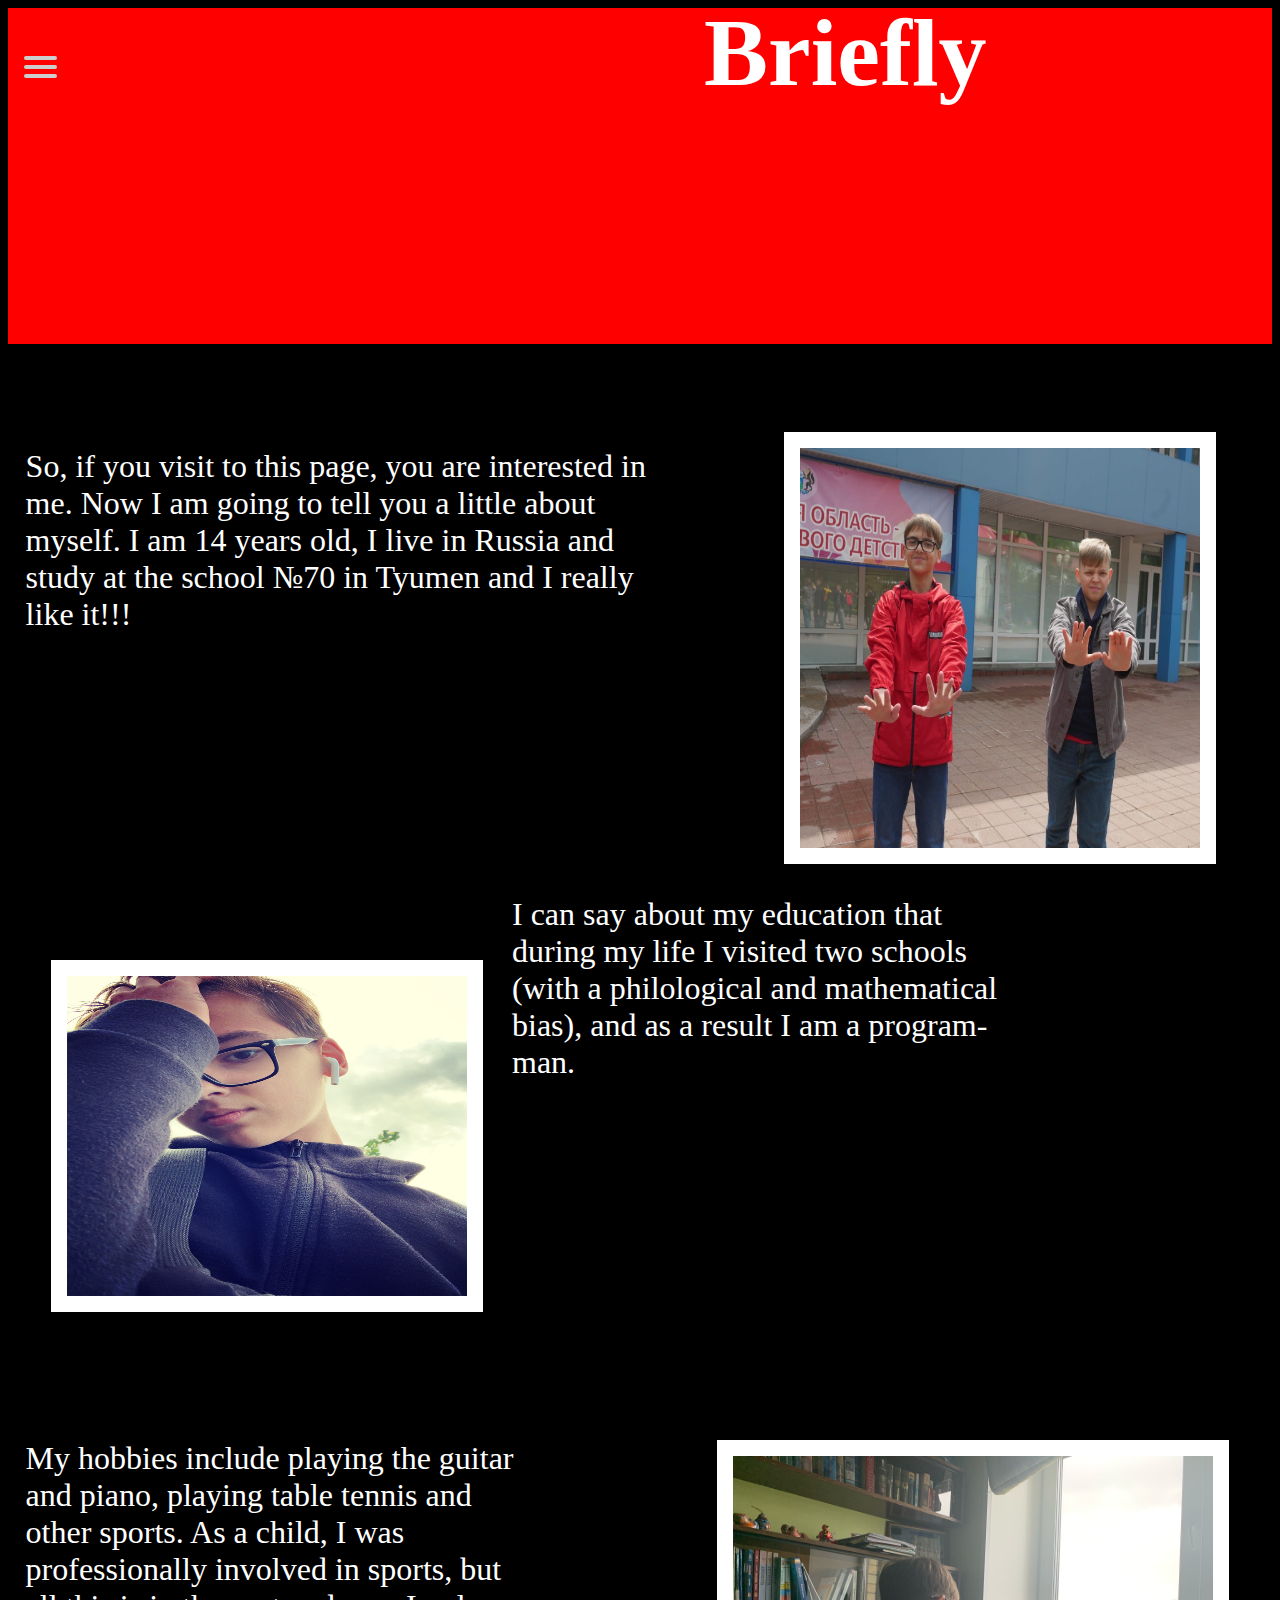
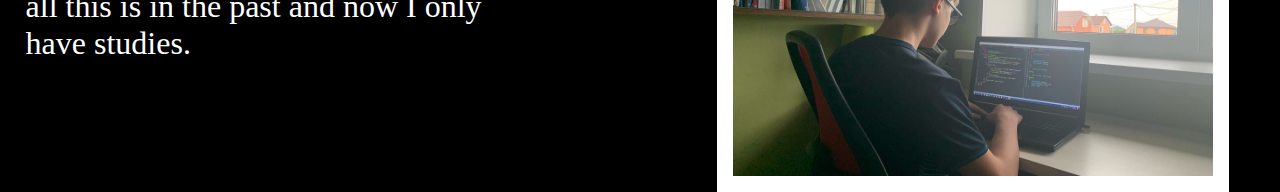
<file: briefly.html>
<!DOCTYPE html>
<html lang="en">
<head>
<meta charset="UTF-8">
<title>Briefly</title>
<link rel="stylesheet" type="text/css" href="css/briefly.css">
</head>
  <body>
    <header>
      <h1  data-splitting class="headline headline--sail">Briefly</h1>
      <nav role="navigation">
  <div id="menuToggle">
    <input type="checkbox" />
    <span></span>
    <span></span>
    <span></span>
    <ul id="menu">
      <a href="index.html" class= 'Home'><li>Home</li></a>
      <a href="portfolio.html" class= 'about'><li>Portfolio</li></a>
      <a href="contact.html" class= 'contact'><li>Contact</li></a>
    </ul>
  </div>
</nav>
    </header>
  <div>
    <p class= "text1"> So, if you visit to this page, you are interested in me. Now I am going to tell you a little about myself. I am 14 years old, I live in Russia and study at the school №70 in Tyumen and I really like it!!!</p>
    <p class= "text2">I can say about my education that during my life I visited two schools (with a philological and mathematical bias), and as a result I am a program-man.</p>
  <p class= "text3"> My hobbies include playing the guitar and piano, playing table tennis and other sports. As a child, I was professionally involved in sports, but all this is in the past and now I only have studies. </p>
    </div>
    <img alt= "Photo me" class= 'photo1' src="руслан1.jpg"
onmouseover="this.src='https://media.giphy.com/media/1yk0v6WtCinP5Ptz6G/giphy.gif';"
onmouseout="this.src='руслан1.jpg';"/>
    <img alt= "Photo me 2" class= 'photo2' src="руслан2.jpg"
onmouseover="this.src='https://media.giphy.com/media/jRlP4zbERYW5HoCLvX/giphy.gif';"
onmouseout="this.src='руслан2.jpg';"/>
    <img alt= "Photo me 3" class= 'photo3' src="руслан3.jpg"
onmouseover="this.src='https://media.giphy.com/media/kON2eBIF1rxss/giphy.gif';"
onmouseout="this.src='руслан3.jpg';"/>
  </body>
</file>
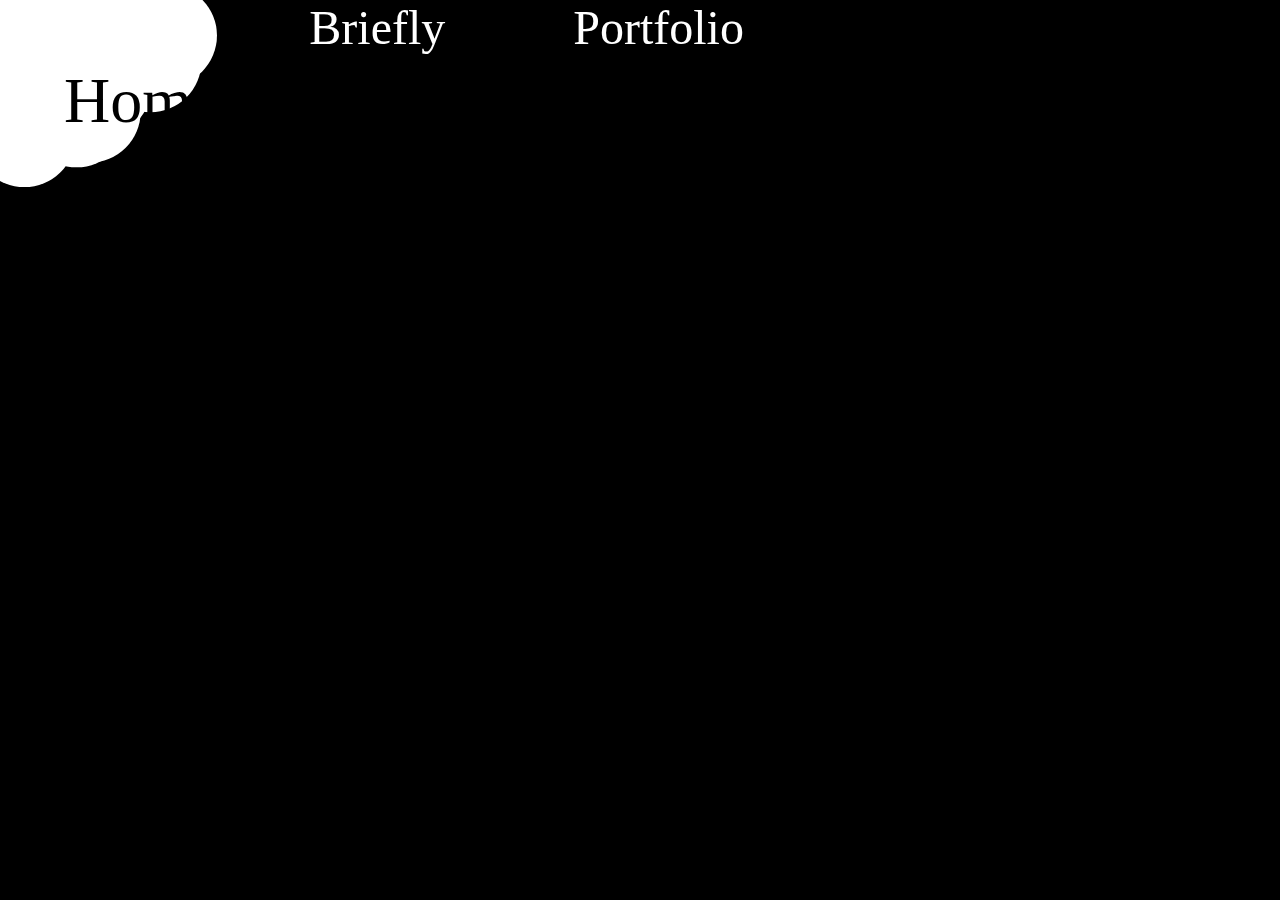
<file: contact.html>
<!DOCTYPE html>
<html lang="en">
<head>
<meta charset="UTF-8">
<title>Contact</title>
<link rel="stylesheet" type="text/css" href="css/contact.css">
</head>
<body>
<div class="back">
  <canvas id="dots"></canvas>
  <p class= "home">Home</p> 
  <p class= "bri">Briefly</p>
  <p class= "por">Portfolio</p>
  <div id="myLink"> </div>
<script type="text/javascript">
    var div = document.getElementById('myLink');
    var e    = document.createElement('a');
    e.href = 'index.html';
    e.title = 'Home';
    e.class = 'Homea';
    e.appendChild(document.createTextNode('Home'));
    div.appendChild(e);
  	
  var div = document.getElementById('myLink');
    var i    = document.createElement('a');
    i.class = "briefly";
    i.href = 'briefly.html';
    i.title = 'Briefly';
    i.class = 'Brieflya';
    i.appendChild(document.createTextNode('Briefly'));
    div.appendChild(i);
  
      var div = document.getElementById('myLink');
    var a    = document.createElement('a');
    a.href = 'portfolio.html';
    a.title = 'Portfolio';
    a.class = 'Portfolioa';
    a.appendChild(document.createTextNode('Portfolio'));
    div.appendChild(a);
    
</script>
</div>
<script src= "js/contact.js"></script>
  </body>
</file>
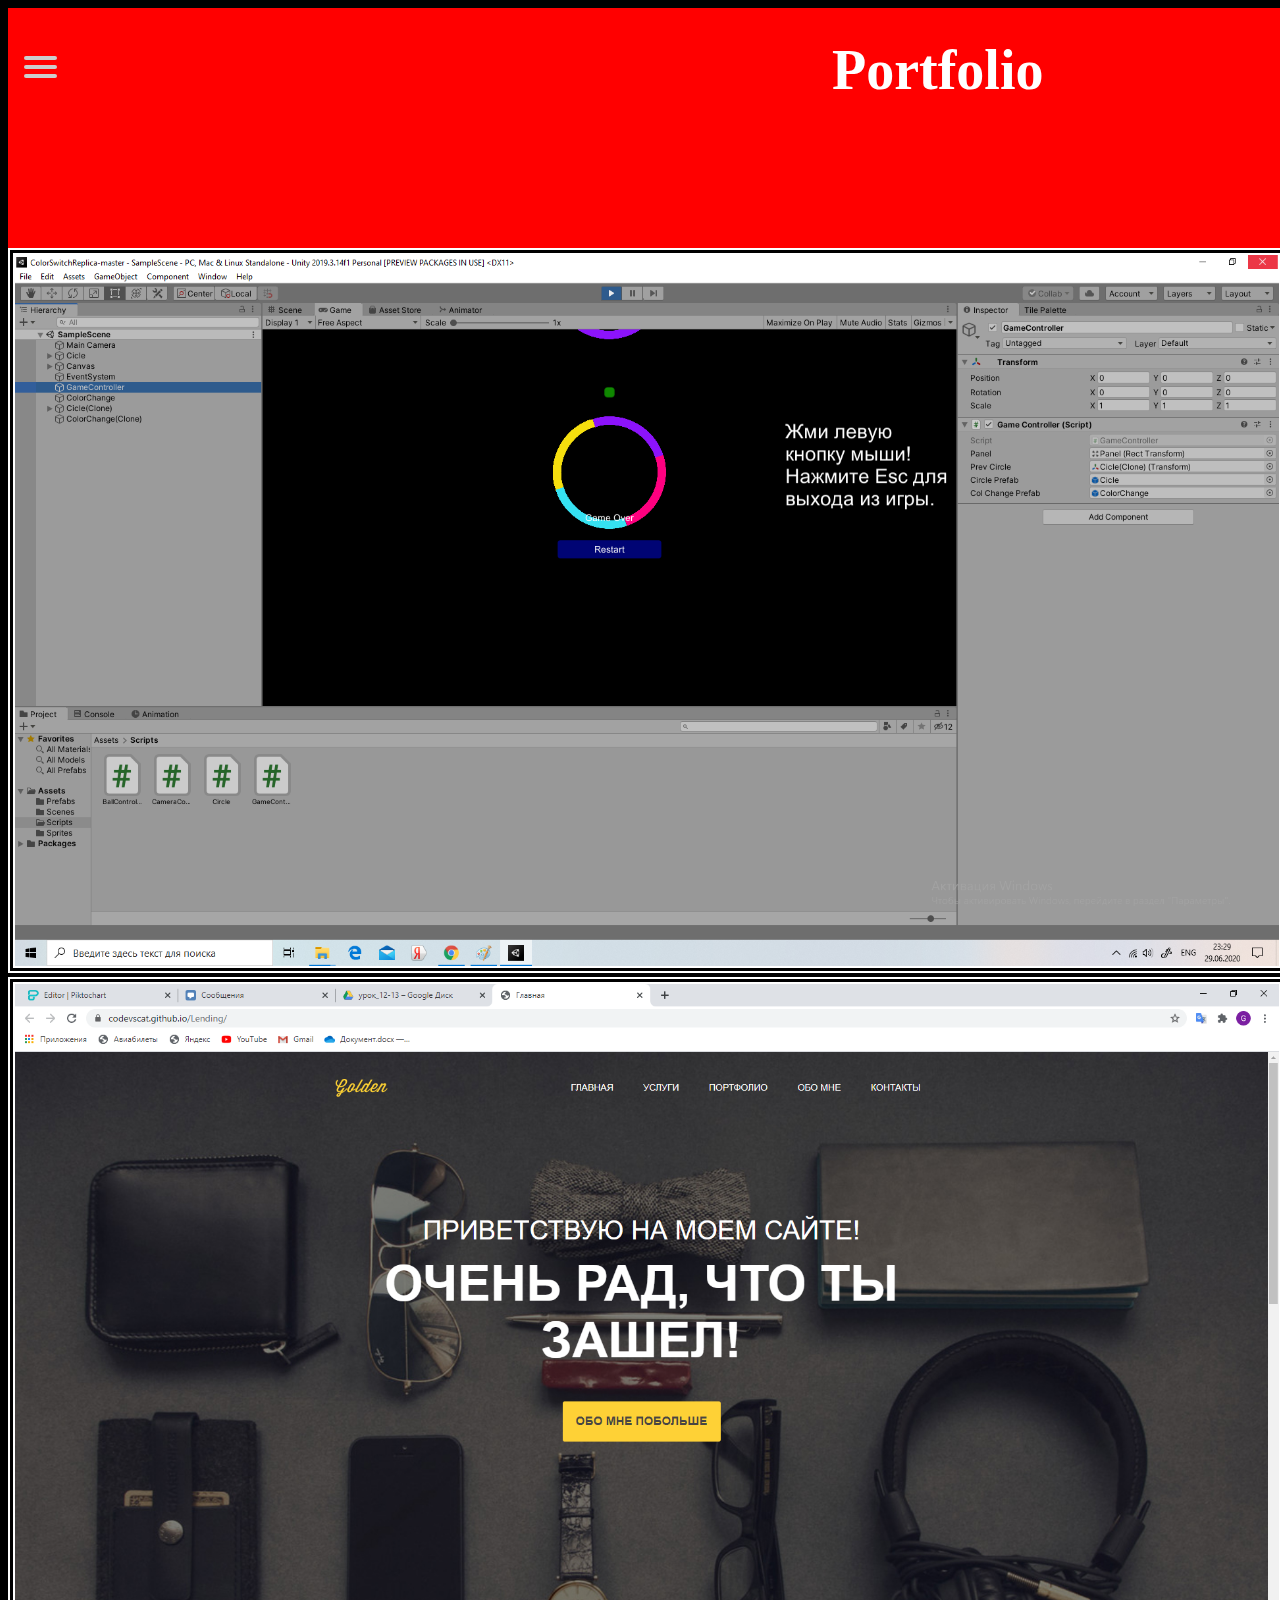
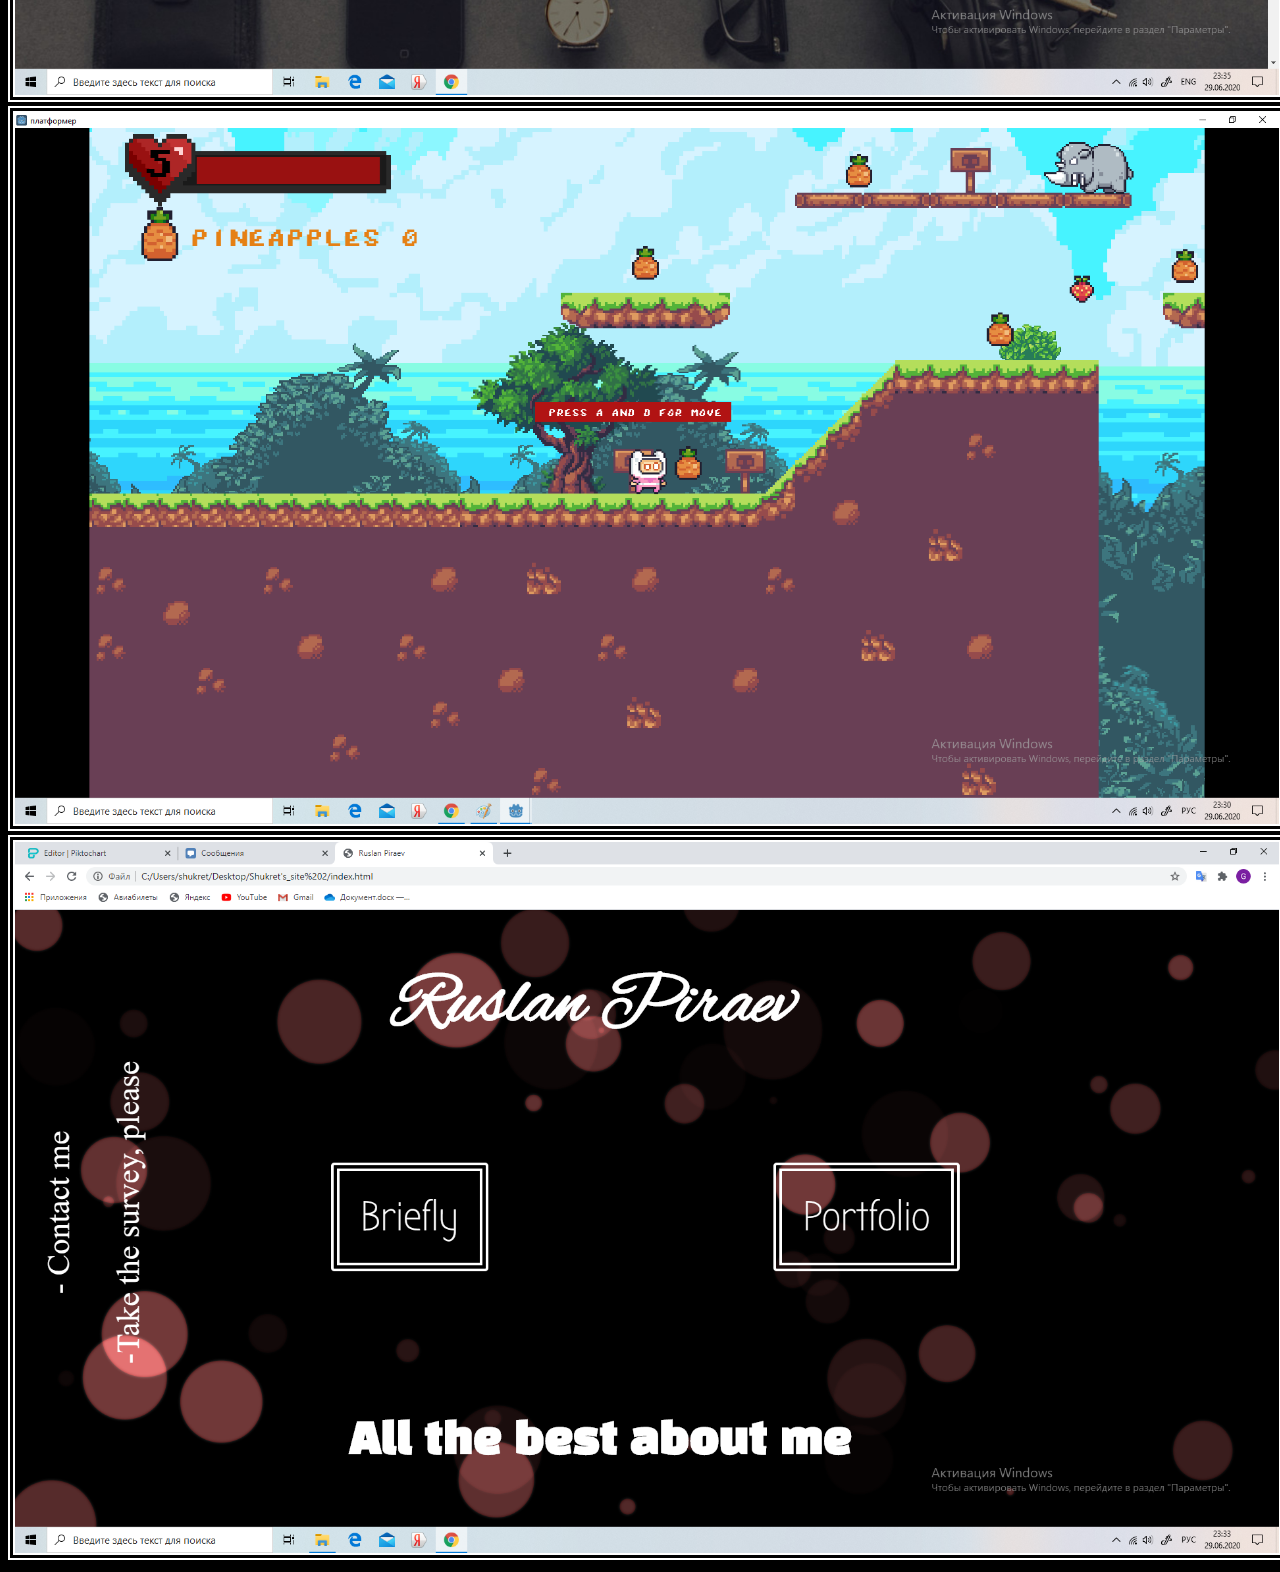
<file: portfolio.html>
<!DOCTYPE html>
<html lang="en">
<head>
<meta charset="UTF-8">
<title>Portfolio</title>
<link rel="stylesheet" type="text/css" href="css/portfolio.css">
</head>
  <body>
    <header>
      <h1  data-splitting class="headline headline--sail">Portfolio</h1>
      <nav role="navigation">
  <div id="menuToggle">
    <input type="checkbox" />
    <span></span>
    <span></span>
    <span></span>
    <ul id="menu">
      <a href="index.html" class= 'Home'><li>Home</li></a>
      <a href="briefly.html" class= 'about'><li>Briefly</li></a>
      <a href="contact.html" class= 'contact'><li>Contact</li></a>
    </ul>
  </div>
</nav>
    </header>
  <div>
    <img alt= "Photo me 1" class= 'photo1' src="руслан5.png"/>
    
    <img alt= "Photo me 2" class= 'photo2' src="руслан09.png"/>
    
    
    <img alt= "Photo me 3" class= 'photo3' src="руслан7.png"/>
    
    
    <img alt= "Photo me 4" class= 'photo4' src="руслан8.png"/>
  </div>
  </body>
</file>
<file: css/briefly.css>
@media (min-width: 375px){
body{
  background: #000000; 
  font-family: Chalkduster;
}

header{
  height: 21em;
  background: #FF0000;
}
  
h1{
  font-family: zapfino;
  color: white;
  font-size: 400%;
  position: absolute;
  left: 40%;
  top: 0em;
}

p{
  color: white;
  font-size: 200%;
}

.text1{
  font-size: 200%;
  width: 100%;
  position: absolute;
  left: 2%;
  top: 13em;
}

.text2{
  font-size: 200%;
  width: 100%;
  position: absolute;
  left: 2%;
  top: 40em;
}

.text3{
  font-size: 200%;
  width: 100%;
  position: absolute;
  left: 2%;
  top: 69em;
}

nav a
{
  text-decoration: none;
  color: #232323;
  
  transition: color 0.3s ease;
}

nav a:hover
{
  color: tomato;
}

#menuToggle
{
  display: block;
  position: relative;
  top: 3em;
  left: 1em;
  
  z-index: 1;
  
  -webkit-user-select: none;
  user-select: none;
}

#menuToggle input
{
  display: block;
  width: 40px;
  height: 32px;
  position: absolute;
  top: -7px;
  left: -5px;
  cursor: pointer;
  
  opacity: 0; /* hide this */
  z-index: 2; /* and place it over the hamburger */
  
  -webkit-touch-callout: none;
}

#menuToggle span
{
  display: block;
  width: 33px;
  height: 4px;
  margin-bottom: 5px;
  position: relative;
  
  background: #cdcdcd;
  border-radius: 3px;
  
  z-index: 1;
  
  transform-origin: 4px 0px;
  
  transition: transform 0.5s cubic-bezier(0.77,0.2,0.05,1.0),
              background 0.5s cubic-bezier(0.77,0.2,0.05,1.0),
              opacity 0.55s ease;
}

#menuToggle span:first-child
{
  transform-origin: 0% 0%;
}

#menuToggle span:nth-last-child(2)
{
  transform-origin: 0% 100%;
}

/* 
 * Transform all the slices of hamburger
 * into a crossmark.
 */
#menuToggle input:checked ~ span
{
  opacity: 1;
  transform: rotate(45deg) translate(-2px, -1px);
  background: #232323;
}

/*
 * But let's hide the middle one.
 */
#menuToggle input:checked ~ span:nth-last-child(3)
{
  opacity: 0;
  transform: rotate(0deg) scale(0.2, 0.2);
}

/*
 * Ohyeah and the last one should go the other direction
 */
#menuToggle input:checked ~ span:nth-last-child(2)
{
  transform: rotate(-45deg) translate(0, -1px);
}

/*
 * Make this absolute positioned
 * at the top left of the screen
 */
#menu
{
  position: absolute;
  width: 100%;
  margin: -100px 0 0 -50px;
  padding: 12em;
  
  background: #000000;
  list-style-type: none;
  -webkit-font-smoothing: antialiased;
  /* to stop flickering of text in safari */
  
  transform-origin: 0% 0%;
  transform: translate(-100%, 0);
  
  transition: transform 0.5s cubic-bezier(0.77,0.2,0.05,1.0);
}

#menu li
{
font-family: zapfino;
  display: inline-block;
  padding: 3px;
  font-size: 250%;
}

/*
 * And let's slide it in from the left
 */
#menuToggle input:checked ~ ul
{
  transform: none;
}

.Home{
  position: absolute;
  top: 6em;
  left: 12em;
}

.about{
  position: absolute;
  top: 12em;
  left: 12em;
}

.contact{
  position: absolute;
  top: 18em;
  left: 12em;
}

.photo1{
  color: white;
  position: absolute;
  top: 55em;
  right: 5%;
  height: 25em;
  width: 25em;
  border: 1em solid white;
}

.photo2{
  color: white;
  position: absolute;
  top: 115em;
  left: 4%;
  height: 20em;
  width: 25em;
  border: 1em solid white;
}

.photo3{
  color: white;
  position: absolute;
  top: 165em;
  right: 4%;
  height: 20em;
  width: 25em;
  border: 1em solid white;
  }
}







@media (min-width: 1024px){
body{
  background: #000000; 
  font-family: Chalkduster;
}

header{
  height: 21em;
  background: #FF0000;
}
  
h1{
  font-family: zapfino;
  color: white;
  font-size: 600%;
  position: absolute;
  left: 55%;
  top: -0.7em;
}

p{
  color: white;
  font-size: 200%;
}

.text1{
  font-size: 200%;
  width: 50%;
  position: absolute;
  left: 2%;
  top: 13em;
}

.text2{
  font-size: 200%;
  width: 40%;
  position: absolute;
  left: 16em;
  top: 27em;
}

.text3{
  font-size: 200%;
  width: 40%;
  position: absolute;
  left: 2%;
  top: 44em;
}

nav a
{
  text-decoration: none;
  color: #232323;
  
  transition: color 0.3s ease;
}

nav a:hover
{
  color: tomato;
}

#menuToggle
{
  display: block;
  position: relative;
  top: 3em;
  left: 1em;
  
  z-index: 1;
  
  -webkit-user-select: none;
  user-select: none;
}

#menuToggle input
{
  display: block;
  width: 40px;
  height: 32px;
  position: absolute;
  top: -7px;
  left: -5px;
  cursor: pointer;
  
  opacity: 0; /* hide this */
  z-index: 2; /* and place it over the hamburger */
  
  -webkit-touch-callout: none;
}

#menuToggle span
{
  display: block;
  width: 33px;
  height: 4px;
  margin-bottom: 5px;
  position: relative;
  
  background: #cdcdcd;
  border-radius: 3px;
  
  z-index: 1;
  
  transform-origin: 4px 0px;
  
  transition: transform 0.5s cubic-bezier(0.77,0.2,0.05,1.0),
              background 0.5s cubic-bezier(0.77,0.2,0.05,1.0),
              opacity 0.55s ease;
}

#menuToggle span:first-child
{
  transform-origin: 0% 0%;
}

#menuToggle span:nth-last-child(2)
{
  transform-origin: 0% 100%;
}

/* 
 * Transform all the slices of hamburger
 * into a crossmark.
 */
#menuToggle input:checked ~ span
{
  opacity: 1;
  transform: rotate(45deg) translate(-2px, -1px);
  background: #232323;
}

/*
 * But let's hide the middle one.
 */
#menuToggle input:checked ~ span:nth-last-child(3)
{
  opacity: 0;
  transform: rotate(0deg) scale(0.2, 0.2);
}

/*
 * Ohyeah and the last one should go the other direction
 */
#menuToggle input:checked ~ span:nth-last-child(2)
{
  transform: rotate(-45deg) translate(0, -1px);
}

/*
 * Make this absolute positioned
 * at the top left of the screen
 */
#menu
{
  position: absolute;
  width: 100%;
  margin: -100px 0 0 -50px;
  padding: 12em;
  
  background: #000000;
  list-style-type: none;
  -webkit-font-smoothing: antialiased;
  /* to stop flickering of text in safari */
  
  transform-origin: 0% 0%;
  transform: translate(-100%, 0);
  
  transition: transform 0.5s cubic-bezier(0.77,0.2,0.05,1.0);
}

#menu li
{
font-family: zapfino;
  display: inline-block;
  padding: 5px;
  font-size: 350%;
}

/*
 * And let's slide it in from the left
 */
#menuToggle input:checked ~ ul
{
  transform: none;
}

.Home{
  position: absolute;
  top: 6em;
  left: 3em;
}

.about{
  position: absolute;
  top: 6em;
  left: 21em;
}

.contact{
  position: absolute;
  top: 6em;
  left: 43em;
}

.photo1{
  color: white;
  position: absolute;
  top: 27em;
  right: 5%;
  height: 25em;
  width: 25em;
  border: 1em solid white;
}

.photo2{
  color: white;
  position: absolute;
  top: 60em;
  left: 4%;
  height: 20em;
  width: 25em;
  border: 1em solid white;
}

.photo3{
  color: white;
  position: absolute;
  top: 90em;
  right: 4%;
  height: 20em;
  width: 30em;
  border: 1em solid white;
  }
}



@media (min-width: 1440px){
body{
  background: #000000; 
  font-family: Chalkduster;
}

header{
  height: 21em;
  background: #FF0000;
}
  
h1{
  font-family: zapfino;
  color: white;
  font-size: 650%;
  position: absolute;
  left: 67%;
  top: -0.7em;
}

p{
  color: white;
  font-size: 200%;
}

.text1{
  font-size: 300%;
  width: 50%;
  position: absolute;
  left: 2%;
  top: 8em;
}

.text2{
  font-size: 300%;
  width: 50%;
  position: absolute;
  left: 14em;
  top: 20em;
}

.text3{
  font-size: 300%;
  width: 40%;
  position: absolute;
  left: 2%;
  top: 35em;
}

nav a
{
  text-decoration: none;
  color: #232323;
  
  transition: color 0.3s ease;
}

nav a:hover
{
  color: tomato;
}

#menuToggle
{
  display: block;
  position: relative;
  top: 3em;
  left: 1em;
  
  z-index: 1;
  
  -webkit-user-select: none;
  user-select: none;
}

#menuToggle input
{
  display: block;
  width: 40px;
  height: 32px;
  position: absolute;
  top: -7px;
  left: -5px;
  cursor: pointer;
  
  opacity: 0; /* hide this */
  z-index: 2; /* and place it over the hamburger */
  
  -webkit-touch-callout: none;
}

#menuToggle span
{
  display: block;
  width: 33px;
  height: 4px;
  margin-bottom: 5px;
  position: relative;
  
  background: #cdcdcd;
  border-radius: 3px;
  
  z-index: 1;
  
  transform-origin: 4px 0px;
  
  transition: transform 0.5s cubic-bezier(0.77,0.2,0.05,1.0),
              background 0.5s cubic-bezier(0.77,0.2,0.05,1.0),
              opacity 0.55s ease;
}

#menuToggle span:first-child
{
  transform-origin: 0% 0%;
}

#menuToggle span:nth-last-child(2)
{
  transform-origin: 0% 100%;
}

/* 
 * Transform all the slices of hamburger
 * into a crossmark.
 */
#menuToggle input:checked ~ span
{
  opacity: 1;
  transform: rotate(45deg) translate(-2px, -1px);
  background: #232323;
}

/*
 * But let's hide the middle one.
 */
#menuToggle input:checked ~ span:nth-last-child(3)
{
  opacity: 0;
  transform: rotate(0deg) scale(0.2, 0.2);
}

/*
 * Ohyeah and the last one should go the other direction
 */
#menuToggle input:checked ~ span:nth-last-child(2)
{
  transform: rotate(-45deg) translate(0, -1px);
}

/*
 * Make this absolute positioned
 * at the top left of the screen
 */
#menu
{
  position: absolute;
  width: 100%;
  margin: -100px 0 0 -50px;
  padding: 12em;
  
  background: #000000;
  list-style-type: none;
  -webkit-font-smoothing: antialiased;
  /* to stop flickering of text in safari */
  
  transform-origin: 0% 0%;
  transform: translate(-100%, 0);
  
  transition: transform 0.5s cubic-bezier(0.77,0.2,0.05,1.0);
}

#menu li
{
font-family: zapfino;
display: inline-block;
padding: 4px;
font-size: 350%;
}

/*
 * And let's slide it in from the left
 */
#menuToggle input:checked ~ ul
{
  transform: none;
}

.Home{
  position: absolute;
  top: 6em;
  left: 12em;
}

.about{
  position: absolute;
  top: 6em;
  left: 37em;
}

.contact{
  position: absolute;
  top: 6em;
  left: 70em;
}

.photo1{
  color: white;
  position: absolute;
  top: 27em;
  right: 5%;
  height: 30em;
  width: 30em;
  border: 1em solid white;
}

.photo2{
  color: white;
  position: absolute;
  top: 70em;
  left: 7%;
  height: 25em;
  width: 30em;
  border: 1em solid white;
}

.photo3{
  color: white;
  position: absolute;
  top: 123em;
  right: 2.5%;
  height: 25em;
  width: 45em;
  border: 1em solid white;
  }
}






@media (min-width: 1680px){
body{
  background: #000000; 
  font-family: Chalkduster;
}

header{
  height: 21em;
  background: #FF0000;
}
  
h1{
  font-family: zapfino;
  color: white;
  font-size: 700%;
  position: absolute;
  left: 70%;
  top: -0.7em;
}

p{
  color: white;
  font-size: 200%;
}

.text1{
  font-size: 300%;
  width: 50%;
  position: absolute;
  left: 3em;
  top: 8em;
}

.text2{
  font-size: 300%;
  width: 40%;
  position: absolute;
  left: 17em;
  top: 20em;
}

.text3{
  font-size: 300%;
  width: 40%;
  position: absolute;
  left: 3em;
  top: 35em;
}

nav a
{
  text-decoration: none;
  color: #232323;
  
  transition: color 0.3s ease;
}

nav a:hover
{
  color: tomato;
}

#menuToggle
{
  display: block;
  position: relative;
  top: 3em;
  left: 1em;
  
  z-index: 1;
  
  -webkit-user-select: none;
  user-select: none;
}

#menuToggle input
{
  display: block;
  width: 40px;
  height: 32px;
  position: absolute;
  top: -7px;
  left: -5px;
  cursor: pointer;
  
  opacity: 0; /* hide this */
  z-index: 2; /* and place it over the hamburger */
  
  -webkit-touch-callout: none;
}

#menuToggle span
{
  display: block;
  width: 33px;
  height: 4px;
  margin-bottom: 5px;
  position: relative;
  
  background: #cdcdcd;
  border-radius: 3px;
  
  z-index: 1;
  
  transform-origin: 4px 0px;
  
  transition: transform 0.5s cubic-bezier(0.77,0.2,0.05,1.0),
              background 0.5s cubic-bezier(0.77,0.2,0.05,1.0),
              opacity 0.55s ease;
}

#menuToggle span:first-child
{
  transform-origin: 0% 0%;
}

#menuToggle span:nth-last-child(2)
{
  transform-origin: 0% 100%;
}

/* 
 * Transform all the slices of hamburger
 * into a crossmark.
 */
#menuToggle input:checked ~ span
{
  opacity: 1;
  transform: rotate(45deg) translate(-2px, -1px);
  background: #232323;
}

/*
 * But let's hide the middle one.
 */
#menuToggle input:checked ~ span:nth-last-child(3)
{
  opacity: 0;
  transform: rotate(0deg) scale(0.2, 0.2);
}

/*
 * Ohyeah and the last one should go the other direction
 */
#menuToggle input:checked ~ span:nth-last-child(2)
{
  transform: rotate(-45deg) translate(0, -1px);
}

/*
 * Make this absolute positioned
 * at the top left of the screen
 */
#menu
{
  position: absolute;
  width: 100%;
  margin: -100px 0 0 -50px;
  padding: 12em;
  
  background: #000000;
  list-style-type: none;
  -webkit-font-smoothing: antialiased;
  /* to stop flickering of text in safari */
  
  transform-origin: 0% 0%;
  transform: translate(-100%, 0);
  
  transition: transform 0.5s cubic-bezier(0.77,0.2,0.05,1.0);
}

#menu li
{
font-family: zapfino;
display: inline-block;
padding: 4px;
font-size: 400%;
}

/*
 * And let's slide it in from the left
 */
#menuToggle input:checked ~ ul
{
  transform: none;
}

.Home{
  position: absolute;
  top: 6em;
  left: 12em;
}

.about{
  position: absolute;
  top: 6em;
  left: 42em;
}

.contact{
  position: absolute;
  top: 6em;
  left: 83em;
}

.photo1{
  color: white;
  position: absolute;
  top: 23em;
  right: 5%;
  height: 35em;
  width: 35em;
  border: 1em solid white;
}

.photo2{
  color: white;
  position: absolute;
  top: 70em;
  left: 7%;
  height: 30em;
  width: 35em;
  border: 1em solid white;
}

.photo3{
  color: white;
  position: absolute;
  top: 113.5em;
  right: 2.5%;
  height: 30em;
  width: 50em;
  border: 1em solid white;
  }
}




@media (min-width: 1920px){
body{
  background: #000000; 
  font-family: Chalkduster;
}

header{
  height: 21em;
  background: #FF0000;
}
  
h1{
  font-family: zapfino;
  color: white;
  font-size: 700%;
  position: absolute;
  left: 70%;
  top: -0.7em;
}

p{
  color: white;
  font-size: 200%;
}

.text1{
  font-size: 300%;
  width: 50%;
  position: absolute;
  left: 3em;
  top: 8em;
}

.text2{
  font-size: 300%;
  width: 40%;
  position: absolute;
  left: 20em;
  top: 20em;
}

.text3{
  font-size: 300%;
  width: 40%;
  position: absolute;
  left: 3em;
  top: 35em;
}

nav a
{
  text-decoration: none;
  color: #232323;
  
  transition: color 0.3s ease;
}

nav a:hover
{
  color: tomato;
}

#menuToggle
{
  display: block;
  position: relative;
  top: 3em;
  left: 1em;
  
  z-index: 1;
  
  -webkit-user-select: none;
  user-select: none;
}

#menuToggle input
{
  display: block;
  width: 40px;
  height: 32px;
  position: absolute;
  top: -7px;
  left: -5px;
  cursor: pointer;
  
  opacity: 0; /* hide this */
  z-index: 2; /* and place it over the hamburger */
  
  -webkit-touch-callout: none;
}

#menuToggle span
{
  display: block;
  width: 33px;
  height: 4px;
  margin-bottom: 5px;
  position: relative;
  
  background: #cdcdcd;
  border-radius: 3px;
  
  z-index: 1;
  
  transform-origin: 4px 0px;
  
  transition: transform 0.5s cubic-bezier(0.77,0.2,0.05,1.0),
              background 0.5s cubic-bezier(0.77,0.2,0.05,1.0),
              opacity 0.55s ease;
}

#menuToggle span:first-child
{
  transform-origin: 0% 0%;
}

#menuToggle span:nth-last-child(2)
{
  transform-origin: 0% 100%;
}

/* 
 * Transform all the slices of hamburger
 * into a crossmark.
 */
#menuToggle input:checked ~ span
{
  opacity: 1;
  transform: rotate(45deg) translate(-2px, -1px);
  background: #232323;
}

/*
 * But let's hide the middle one.
 */
#menuToggle input:checked ~ span:nth-last-child(3)
{
  opacity: 0;
  transform: rotate(0deg) scale(0.2, 0.2);
}

/*
 * Ohyeah and the last one should go the other direction
 */
#menuToggle input:checked ~ span:nth-last-child(2)
{
  transform: rotate(-45deg) translate(0, -1px);
}

/*
 * Make this absolute positioned
 * at the top left of the screen
 */
#menu
{
  position: absolute;
  width: 100%;
  margin: -100px 0 0 -50px;
  padding: 12em;
  
  background: #000000;
  list-style-type: none;
  -webkit-font-smoothing: antialiased;
  /* to stop flickering of text in safari */
  
  transform-origin: 0% 0%;
  transform: translate(-100%, 0);
  
  transition: transform 0.5s cubic-bezier(0.77,0.2,0.05,1.0);
}

#menu li
{
font-family: zapfino;
  display: inline-block;
  padding: 5px;
  font-size: 5.5em;
}

/*
 * And let's slide it in from the left
 */
#menuToggle input:checked ~ ul
{
  transform: none;
}

.Home{
  position: absolute;
  top: 6em;
  left: 12em;
}

.about{
  position: absolute;
  top: 6em;
  left: 42em;
}

.contact{
  position: absolute;
  top: 6em;
  left: 83em;
}

.photo1{
  color: white;
  position: absolute;
  top: 23em;
  right: 10em;
  height: 35em;
  width: 35em;
  border: 1em solid white;
}

.photo2{
  color: white;
  position: absolute;
  top: 65em;
  left: 10em;
  height: 30em;
  width: 40em;
  border: 1em solid white;
}

.photo3{
  color: white;
  position: absolute;
  top: 108.5em;
  right: 5em;
  height: 30em;
  width: 50em;
  border: 1em solid white;
  }
}
</file>
<file: css/contact.css>
@media (min-width: 375px){
body {
  height: 100vh;
  width: 100vw;
  color: red;
  margin: 0;
  padding: 0;
}

div {
  position: absolute;
  top: 0;
  left: 0;
  background-size: cover;
  width:100vw;
  height:100vh;
}

.back {
  background-image: url(call.png);
  background-size: 100%;
}

canvas {
  position: absolute;
  top: 0;
  left: 0;
  mix-blend-mode: multiply;
  height: 100vh;
  width: 100vw;
}

a{
  text-decoration: none;
  font-size: 150%;
  color: white;
  font-family: zapfino;
  padding: 5%;
}

p{
  color: #000000;
  font-size: 200%;
  font-family: Chalkduster;
}

.bri{
  position: absolute;
  left: 30%;
}

.home{
  position: absolute;
  left: 5%;
}

.por{
  position: absolute;
    left: 60%;
  }
}



@media (min-width: 1024px){
body {
  height: 100vh;
  width: 100vw;
  color: red;
  margin: 0;
  padding: 0;
}

div {
  position: absolute;
  top: 0;
  left: 0;
  background-size: cover;
  width:100vw;
  height:100vh;
}

.back {
  background-image: url(call.png);
  background-size: 80%;
}

canvas {
  position: absolute;
  top: 0;
  left: 0;
  mix-blend-mode: multiply;
  height: 100vh;
  width: 100vw;
}

a{
  text-decoration: none;
  font-size: 300%;
  color: white;
  font-family: zapfino;
  padding: 5%;
}

p{
  color: #000000;
  font-size: 400%;
  font-family: Chalkduster;
}

.bri{
  position: absolute;
  left: 30%;
}

.home{
   position: absolute;
  left: 5%;
}

.por{
  position: absolute;
  left: 60%;
  }
}



@media (min-width: 1440px){
body {
  height: 100vh;
  width: 100vw;
  color: red;
  margin: 0;
  padding: 0;
}

div {
  position: absolute;
  top: 0;
  left: 0;
  background-size: cover;
  width:100vw;
  height:100vh;
}

.back {
  background-image: url(call.png) ;
}

canvas {
  position: absolute;
  top: 0;
  left: 0;
  mix-blend-mode: multiply;
  height: 100vh;
  width: 100vw;
}

a{
  text-decoration: none;
  font-size: 400%;
  color: white;
  font-family: zapfino;
  padding: 5%;
}

p{
  color: #000000;
  font-size: 500%;
  font-family: Chalkduster;
}

.bri{
  position: absolute;
  left: 30%;
}

.home{
   position: absolute;
  left: 5%;
}

.por{
  position: absolute;
  left: 60%;
  }
}

@media (min-width: 1680px){
body {
  height: 100vh;
  width: 100vw;
  color: red;
  margin: 0;
  padding: 0;
}

div {
  position: absolute;
  top: 0;
  left: 0;
  background-size: cover;
  width:100vw;
  height:100vh;
}

.back {
  background-image: url(call.png) ;
}

canvas {
  position: absolute;
  top: 0;
  left: 0;
  mix-blend-mode: multiply;
  height: 100vh;
  width: 100vw;
}

a{
  text-decoration: none;
  font-size: 400%;
  color: white;
  font-family: zapfino;
  padding: 5%;
}

p{
  color: #000000;
  font-size: 500%;
  font-family: Chalkduster;
}

.bri{
  position: absolute;
  left: 26%;
}

.home{
   position: absolute;
  left: 5%;
}

.por{
  position: absolute;
  left: 51%;
  }
}


@media (min-width: 1920px){
body {
  height: 100vh;
  width: 100vw;
  color: red;
  margin: 0;
  padding: 0;
}

div {
  position: absolute;
  top: 0;
  left: 0;
  background-size: cover;
  width:100vw;
  height:100vh;
}

.back {
  background-image: url(call.png) ;
}

canvas {
  position: absolute;
  top: 0;
  left: 0;
  mix-blend-mode: multiply;
  height: 100vh;
  width: 100vw;
}

a{
  text-decoration: none;
  font-size: 400%;
  color: white;
  font-family: zapfino;
  padding: 5%;
}

p{
  color: #000000;
  font-size: 500%;
  font-family: Chalkduster; 
}

.bri{
  position: absolute;
  left: 26%;
}

.home{
   position: absolute;
  left: 5%;
}

.por{
  position: absolute;
  left: 51%;
  }
}
</file>
<file: css/portfolio.css>
@media (min-width: 375px){
body{
  background: #000000; 
  font-family: Chalkduster;
}

header{
  margin: 0;
  padding: 0;
  height: 10em;
  width: 130%;
  background: #FF0000;
}
  
h1{
  font-family: zapfino;
  color: white;
  font-size: 200%;
  position: absolute;
  left: 60%;
  top: 0em;
}

nav a
{
  text-decoration: none;
  color: #232323;     
  
  transition: color 0.3s ease;
}

nav a:hover
{
  color: tomato;
}

#menuToggle
{
  display: block;
  position: relative;
  top: 3em;
  left: 1em;
  
  z-index: 1;
  
  -webkit-user-select: none;
  user-select: none;
}

#menuToggle input
{
  display: block;
  width: 40px;
  height: 33px;
  position: absolute;
  top: -7px;
  left: -5px;
  cursor: pointer;
  
  opacity: 0; /* hide this */
  z-index: 2; /* and place it over the hamburger */
  
  -webkit-touch-callout: none;
}

#menuToggle span
{
  display: block;
  width: 33px;
  height: 4px;
  margin-bottom: 5px;
  position: relative;
  
  background: #cdcdcd;
  border-radius: 3px;
  
  z-index: 1;
  
  transform-origin: 4px 0px;
  
  transition: transform 0.5s cubic-bezier(0.77,0.2,0.05,1.0),
              background 0.5s cubic-bezier(0.77,0.2,0.05,1.0),
              opacity 0.55s ease;
}

#menuToggle span:first-child
{
  transform-origin: 0% 0%;
}

#menuToggle span:nth-last-child(2)
{
  transform-origin: 0% 100%;
}

/* 
 * Transform all the slices of hamburger
 * into a crossmark.
 */
#menuToggle input:checked ~ span
{
  opacity: 1;
  transform: rotate(45deg) translate(-2px, -1px);
  background: #232323;
}

/*
 * But let's hide the middle one.
 */
#menuToggle input:checked ~ span:nth-last-child(3)
{
  opacity: 0;
  transform: rotate(0deg) scale(0.2, 0.2);
}

/*
 * Ohyeah and the last one should go the other direction
 */
#menuToggle input:checked ~ span:nth-last-child(2)
{
  transform: rotate(-45deg) translate(0, -1px);
}

/*
 * Make this absolute positioned
 * at the top left of the screen
 */
#menu
{
  position: absolute;
  width: 50%;
  margin: -100px 0 0 -50px;
  padding: 21em;
  
  background: #000000;
  list-style-type: none;
  -webkit-font-smoothing: antialiased;
  /* to stop flickering of text in safari */
  
  transform-origin: 0% 0%;
  transform: translate(-100%, 0);
  
  transition: transform 0.5s cubic-bezier(0.77,0.2,0.05,1.0);
}

#menu li
{
font-family: zapfino;
display: inline-block;
padding: 1%;
font-size: 300%;
}

/*
 * And let's slide it in from the left
 */
#menuToggle input:checked ~ ul
{
  transform: none;
}

.Home{
  position: absolute;
  top: 5%;
  left: 17%;
}

.about{
  position: absolute;
  top: 35%;
  left: 17%;
}

.contact{
  position: absolute;
  top: 70%;
  left: 17%;
}

img{
  width: 100%;
  height: 70%;
  border: 7px double white;
  }
}

@media (min-width: 1024px){
body{
  background: #000000; 
  font-family: Chalkduster;
}

header{
  margin: 0;
  padding: 0;
  height: 15em;
  width: 130%;
  background: #FF0000;
}
  
h1{
  font-family: zapfino;
  color: white;
  font-size: 350%;
  position: absolute;
  left: 65%;
  top: 0em;
}

nav a
{
  text-decoration: none;
  color: #232323;     
  
  transition: color 0.3s ease;
}

nav a:hover
{
  color: tomato;
}

#menuToggle
{
  display: block;
  position: relative;
  top: 3em;
  left: 1em;
  
  z-index: 1;
  
  -webkit-user-select: none;
  user-select: none;
}

#menuToggle input
{
  display: block;
  width: 40px;
  height: 33px;
  position: absolute;
  top: -7px;
  left: -5px;
  cursor: pointer;
  
  opacity: 0; /* hide this */
  z-index: 2; /* and place it over the hamburger */
  
  -webkit-touch-callout: none;
}

#menuToggle span
{
  display: block;
  width: 33px;
  height: 4px;
  margin-bottom: 5px;
  position: relative;
  
  background: #cdcdcd;
  border-radius: 3px;
  
  z-index: 1;
  
  transform-origin: 4px 0px;
  
  transition: transform 0.5s cubic-bezier(0.77,0.2,0.05,1.0),
              background 0.5s cubic-bezier(0.77,0.2,0.05,1.0),
              opacity 0.55s ease;
}

#menuToggle span:first-child
{
  transform-origin: 0% 0%;
}

#menuToggle span:nth-last-child(2)
{
  transform-origin: 0% 100%;
}

/* 
 * Transform all the slices of hamburger
 * into a crossmark.
 */
#menuToggle input:checked ~ span
{
  opacity: 1;
  transform: rotate(45deg) translate(-2px, -1px);
  background: #232323;
}

/*
 * But let's hide the middle one.
 */
#menuToggle input:checked ~ span:nth-last-child(3)
{
  opacity: 0;
  transform: rotate(0deg) scale(0.2, 0.2);
}

/*
 * Ohyeah and the last one should go the other direction
 */
#menuToggle input:checked ~ span:nth-last-child(2)
{
  transform: rotate(-45deg) translate(0, -1px);
}

/*
 * Make this absolute positioned
 * at the top left of the screen
 */
#menu
{
  position: absolute;
  width: 50%;
  margin: -100px 0 0 -50px;
  padding: 30em;
  
  background: #000000;
  list-style-type: none;
  -webkit-font-smoothing: antialiased;
  /* to stop flickering of text in safari */
  
  transform-origin: 0% 0%;
  transform: translate(-100%, 0);
  
  transition: transform 0.5s cubic-bezier(0.77,0.2,0.05,1.0);
}

#menu li
{
font-family: zapfino;
display: inline-block;
padding: 1%;
font-size: 400%;
}

/*
 * And let's slide it in from the left
 */
#menuToggle input:checked ~ ul
{
  transform: none;
}

.Home{
  position: absolute;
  top: 5%;
  left: 20%;
}

.about{
  position: absolute;
  top: 35%;
  left: 20%;
}

.contact{
  position: absolute;
  top: 60%;
  left: 20%;
}

img{
  width: 100%;
  height: 70%;
  border: 7px double white;
  }
}


@media (min-width: 1440px){
body{
  background: #000000; 
  font-family: Chalkduster;
}

header{
  margin: 0;
  padding: 0;
  height: 15em;
  width: 130%;
  background: #FF0000;
}
  
h1{
  font-family: zapfino;
  color: white;
  font-size: 400%;
  position: absolute;
  left: 70%;
  top: 0em;
}

nav a
{
  text-decoration: none;
  color: #232323;     
  
  transition: color 0.3s ease;
}

nav a:hover
{
  color: tomato;
}

#menuToggle
{
  display: block;
  position: relative;
  top: 3em;
  left: 1em;
  
  z-index: 1;
  
  -webkit-user-select: none;
  user-select: none;
}

#menuToggle input
{
  display: block;
  width: 40px;
  height: 33px;
  position: absolute;
  top: -7px;
  left: -5px;
  cursor: pointer;
  
  opacity: 0; /* hide this */
  z-index: 2; /* and place it over the hamburger */
  
  -webkit-touch-callout: none;
}

#menuToggle span
{
  display: block;
  width: 33px;
  height: 4px;
  margin-bottom: 5px;
  position: relative;
  
  background: #cdcdcd;
  border-radius: 3px;
  
  z-index: 1;
  
  transform-origin: 4px 0px;
  
  transition: transform 0.5s cubic-bezier(0.77,0.2,0.05,1.0),
              background 0.5s cubic-bezier(0.77,0.2,0.05,1.0),
              opacity 0.55s ease;
}

#menuToggle span:first-child
{
  transform-origin: 0% 0%;
}

#menuToggle span:nth-last-child(2)
{
  transform-origin: 0% 100%;
}

/* 
 * Transform all the slices of hamburger
 * into a crossmark.
 */
#menuToggle input:checked ~ span
{
  opacity: 1;
  transform: rotate(45deg) translate(-2px, -1px);
  background: #232323;
}

/*
 * But let's hide the middle one.
 */
#menuToggle input:checked ~ span:nth-last-child(3)
{
  opacity: 0;
  transform: rotate(0deg) scale(0.2, 0.2);
}

/*
 * Ohyeah and the last one should go the other direction
 */
#menuToggle input:checked ~ span:nth-last-child(2)
{
  transform: rotate(-45deg) translate(0, -1px);
}

/*
 * Make this absolute positioned
 * at the top left of the screen
 */
#menu
{
  position: absolute;
  width: 50%;
  margin: -100px 0 0 -50px;
  padding: 35em;
  
  background: #000000;
  list-style-type: none;
  -webkit-font-smoothing: antialiased;
  /* to stop flickering of text in safari */
  
  transform-origin: 0% 0%;
  transform: translate(-100%, 0);
  
  transition: transform 0.5s cubic-bezier(0.77,0.2,0.05,1.0);
}

#menu li
{
font-family: zapfino;
display: inline-block;
padding: 1%;
font-size: 400%;
}

/*
 * And let's slide it in from the left
 */
#menuToggle input:checked ~ ul
{
  transform: none;
}

.Home{
  position: absolute;
  top: 5%;
  left: 25%;
}

.about{
  position: absolute;
  top: 30%;
  left: 25%;
}

.contact{
  position: absolute;
  top: 60%;
  left: 25%;
}

img{
  width: 100%;
  height: 70%;
  border: 7px double white;
  }
}



@media (min-width: 1680px){
body{
  background: #000000; 
  font-family: Chalkduster;
}

header{
  margin: 0;
  padding: 0;
  height: 15em;
  width: 130%;
  background: #FF0000;
}
  
h1{
  font-family: zapfino;
  color: white;
  font-size: 450%;
  position: absolute;
  left: 73%;
  top: 0em;
}

nav a
{
  text-decoration: none;
  color: #232323;     
  
  transition: color 0.3s ease;
}

nav a:hover
{
  color: tomato;
}

#menuToggle
{
  display: block;
  position: relative;
  top: 3em;
  left: 1em;
  
  z-index: 1;
  
  -webkit-user-select: none;
  user-select: none;
}

#menuToggle input
{
  display: block;
  width: 40px;
  height: 33px;
  position: absolute;
  top: -7px;
  left: -5px;
  cursor: pointer;
  
  opacity: 0; /* hide this */
  z-index: 2; /* and place it over the hamburger */
  
  -webkit-touch-callout: none;
}

#menuToggle span
{
  display: block;
  width: 33px;
  height: 4px;
  margin-bottom: 5px;
  position: relative;
  
  background: #cdcdcd;
  border-radius: 3px;
  
  z-index: 1;
  
  transform-origin: 4px 0px;
  
  transition: transform 0.5s cubic-bezier(0.77,0.2,0.05,1.0),
              background 0.5s cubic-bezier(0.77,0.2,0.05,1.0),
              opacity 0.55s ease;
}

#menuToggle span:first-child
{
  transform-origin: 0% 0%;
}

#menuToggle span:nth-last-child(2)
{
  transform-origin: 0% 100%;
}

/* 
 * Transform all the slices of hamburger
 * into a crossmark.
 */
#menuToggle input:checked ~ span
{
  opacity: 1;
  transform: rotate(45deg) translate(-2px, -1px);
  background: #232323;
}

/*
 * But let's hide the middle one.
 */
#menuToggle input:checked ~ span:nth-last-child(3)
{
  opacity: 0;
  transform: rotate(0deg) scale(0.2, 0.2);
}

/*
 * Ohyeah and the last one should go the other direction
 */
#menuToggle input:checked ~ span:nth-last-child(2)
{
  transform: rotate(-45deg) translate(0, -1px);
}

/*
 * Make this absolute positioned
 * at the top left of the screen
 */
#menu
{
  position: absolute;
  width: 50%;
  margin: -100px 0 0 -50px;
  padding: 40em;
  
  background: #000000;
  list-style-type: none;
  -webkit-font-smoothing: antialiased;
  /* to stop flickering of text in safari */
  
  transform-origin: 0% 0%;
  transform: translate(-100%, 0);
  
  transition: transform 0.5s cubic-bezier(0.77,0.2,0.05,1.0);
}

#menu li
{
font-family: zapfino;
display: inline-block;
padding: 1%;
font-size: 450%;
}

/*
 * And let's slide it in from the left
 */
#menuToggle input:checked ~ ul
{
  transform: none;
}

.Home{
  position: absolute;
  top: 5%;
  left: 30%;
}

.about{
  position: absolute;
  top: 30%;
  left: 30%;
}

.contact{
  position: absolute;
  top: 60%;
  left: 30%;
}

img{
  width: 100%;
  height: 70%;
  border: 7px double white;
  }
}
</file>
